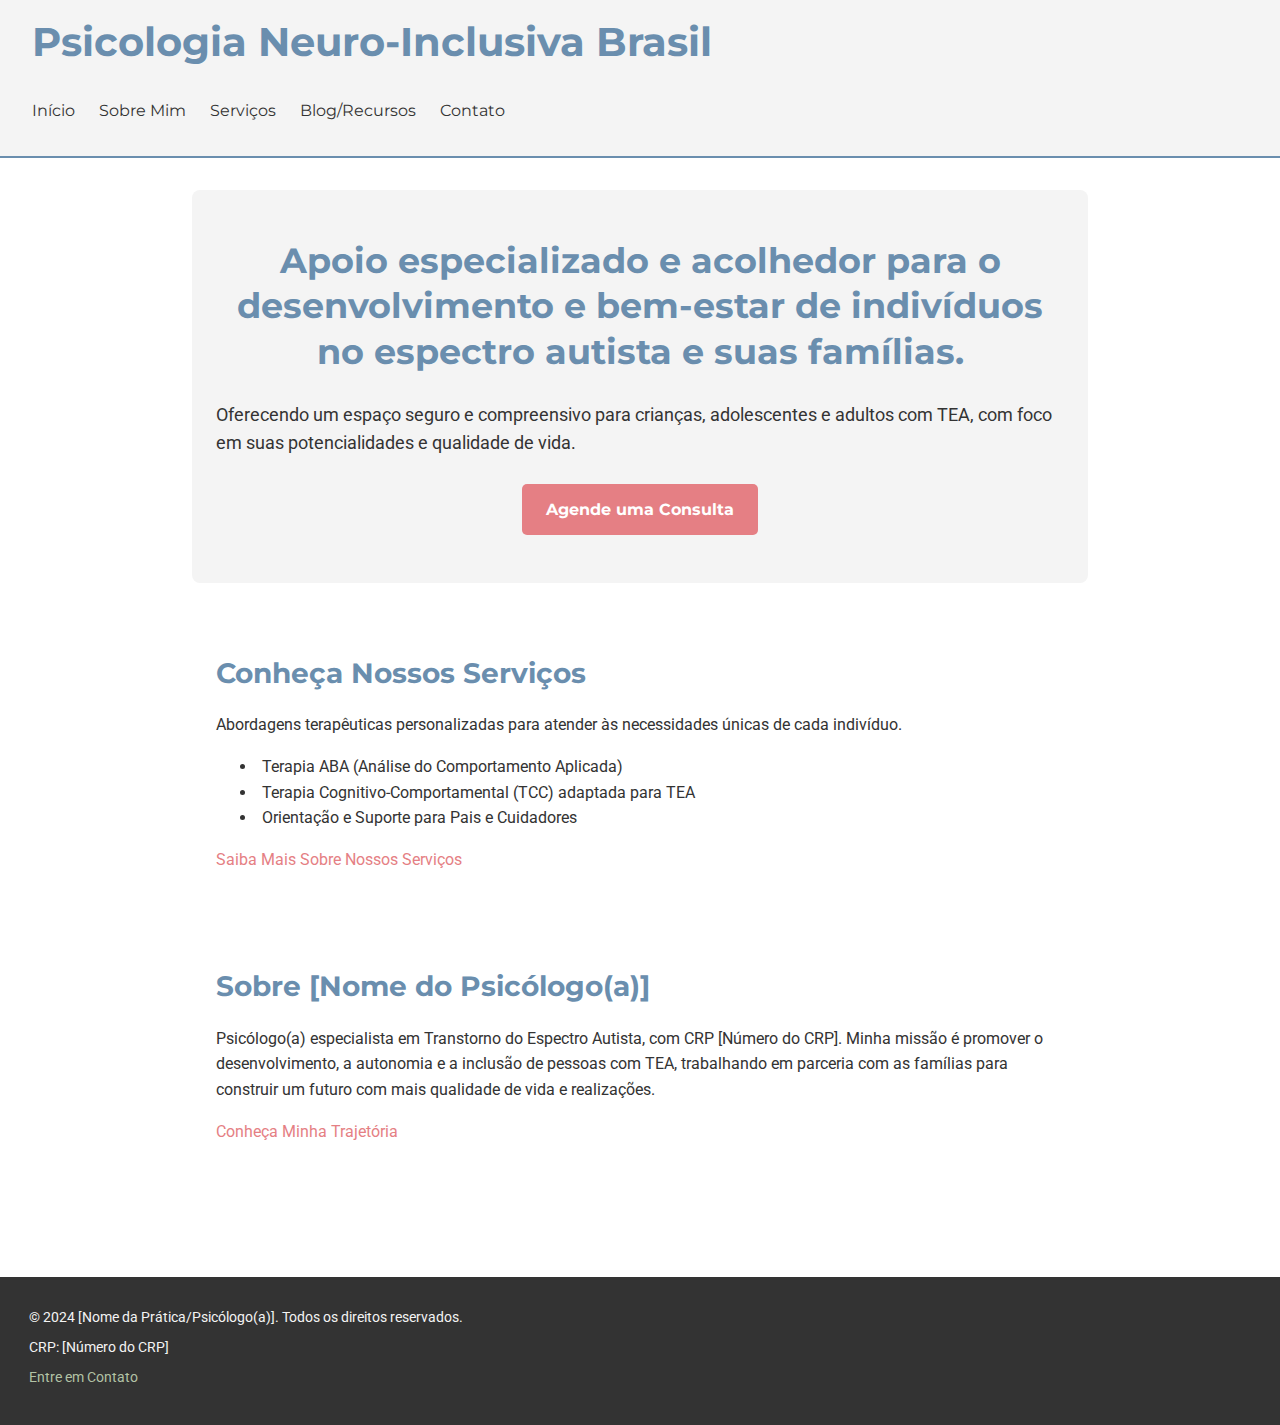
<file: index.html>
<!DOCTYPE html>
<html lang="pt-BR">
<head>
    <meta charset="UTF-8">
    <meta name="viewport" content="width=device-width, initial-scale=1.0">
    <title>Psicologia Neuro-Inclusiva Brasil | Apoio Especializado em TEA</title>
    <meta name="description" content="Apoio especializado e acolhedor para o desenvolvimento de crianças, adolescentes e adultos com Transtorno do Espectro Autista (TEA) no Brasil.">
    <link rel="stylesheet" href="css/style.css">
    <!-- Futuramente, adicionar link para Google Fonts aqui -->
</head>
<body>
    <header>
        <h1><a href="index.html">Psicologia Neuro-Inclusiva Brasil</a></h1>
        <nav>
            <ul>
                <li><a href="index.html">Início</a></li>
                <li><a href="sobre.html">Sobre Mim</a></li>
                <li>
                    <a href="servicos/index.html">Serviços</a>
                    <!-- Exemplo de submenu simples, se necessário no futuro, mas manter simples por ora
                    <ul>
                        <li><a href="servicos/terapia-aba.html">Terapia ABA</a></li>
                        <li><a href="servicos/terapia-cognitivo-comportamental.html">TCC para TEA</a></li>
                        <li><a href="servicos/orientacao-pais.html">Orientação para Pais</a></li>
                    </ul>
                    -->
                </li>
                <li><a href="blog/index.html">Blog/Recursos</a></li>
                <li><a href="contato.html">Contato</a></li>
            </ul>
        </nav>
    </header>

    <main>
        <section id="hero">
            <h2>Apoio especializado e acolhedor para o desenvolvimento e bem-estar de indivíduos no espectro autista e suas famílias.</h2>
            <p>Oferecendo um espaço seguro e compreensivo para crianças, adolescentes e adultos com TEA, com foco em suas potencialidades e qualidade de vida.</p>
            <a href="contato.html" class="cta-button">Agende uma Consulta</a>
        </section>

        <section id="introducao-servicos">
            <h3>Conheça Nossos Serviços</h3>
            <p>Abordagens terapêuticas personalizadas para atender às necessidades únicas de cada indivíduo.</p>
            <ul>
                <li>Terapia ABA (Análise do Comportamento Aplicada)</li>
                <li>Terapia Cognitivo-Comportamental (TCC) adaptada para TEA</li>
                <li>Orientação e Suporte para Pais e Cuidadores</li>
            </ul>
            <a href="servicos/index.html">Saiba Mais Sobre Nossos Serviços</a>
        </section>

        <section id="sobre-mim-breve">
            <h3>Sobre [Nome do Psicólogo(a)]</h3>
            <p>Psicólogo(a) especialista em Transtorno do Espectro Autista, com CRP [Número do CRP]. Minha missão é promover o desenvolvimento, a autonomia e a inclusão de pessoas com TEA, trabalhando em parceria com as famílias para construir um futuro com mais qualidade de vida e realizações.</p>
            <a href="sobre.html">Conheça Minha Trajetória</a>
        </section>
    </main>

    <footer>
        <p>&copy; 2024 [Nome da Prática/Psicólogo(a)]. Todos os direitos reservados.</p>
        <p>CRP: [Número do CRP]</p>
        <p><a href="contato.html">Entre em Contato</a></p>
    </footer>

    <script src="js/script.js"></script>
</body>
</html>
</file>
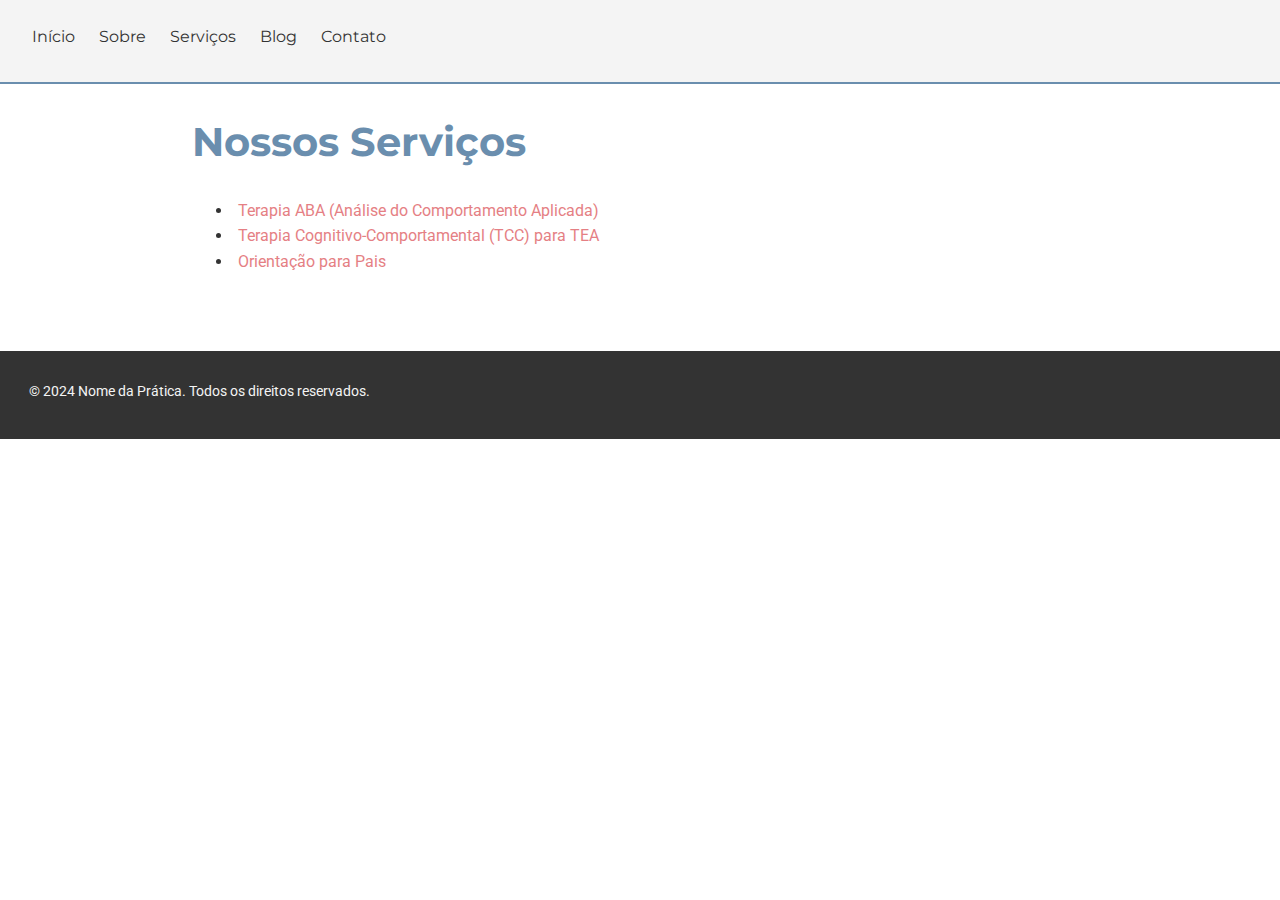
<file: servicos/index.html>
<!DOCTYPE html>
<html lang="pt-BR">
<head>
    <meta charset="UTF-8">
    <meta name="viewport" content="width=device-width, initial-scale=1.0">
    <title>Serviços - Psicologia TEA Brasil</title>
    <link rel="stylesheet" href="../css/style.css">
</head>
<body>
    <header>
        <nav>
            <ul>
                <li><a href="../index.html">Início</a></li>
                <li><a href="../sobre.html">Sobre</a></li>
                <li><a href="index.html">Serviços</a></li>
                <li><a href="../blog/index.html">Blog</a></li>
                <li><a href="../contato.html">Contato</a></li>
            </ul>
        </nav>
    </header>
    <main>
        <h1>Nossos Serviços</h1>
        <ul>
            <li><a href="terapia-aba.html">Terapia ABA (Análise do Comportamento Aplicada)</a></li>
            <li><a href="terapia-cognitivo-comportamental.html">Terapia Cognitivo-Comportamental (TCC) para TEA</a></li>
            <li><a href="orientacao-pais.html">Orientação para Pais</a></li>
        </ul>
        <!-- Conteúdo da página mãe de Serviços -->
    </main>
    <footer>
        <p>&copy; 2024 Nome da Prática. Todos os direitos reservados.</p>
    </footer>
    <script src="../js/script.js"></script>
</body>
</html>
</file>
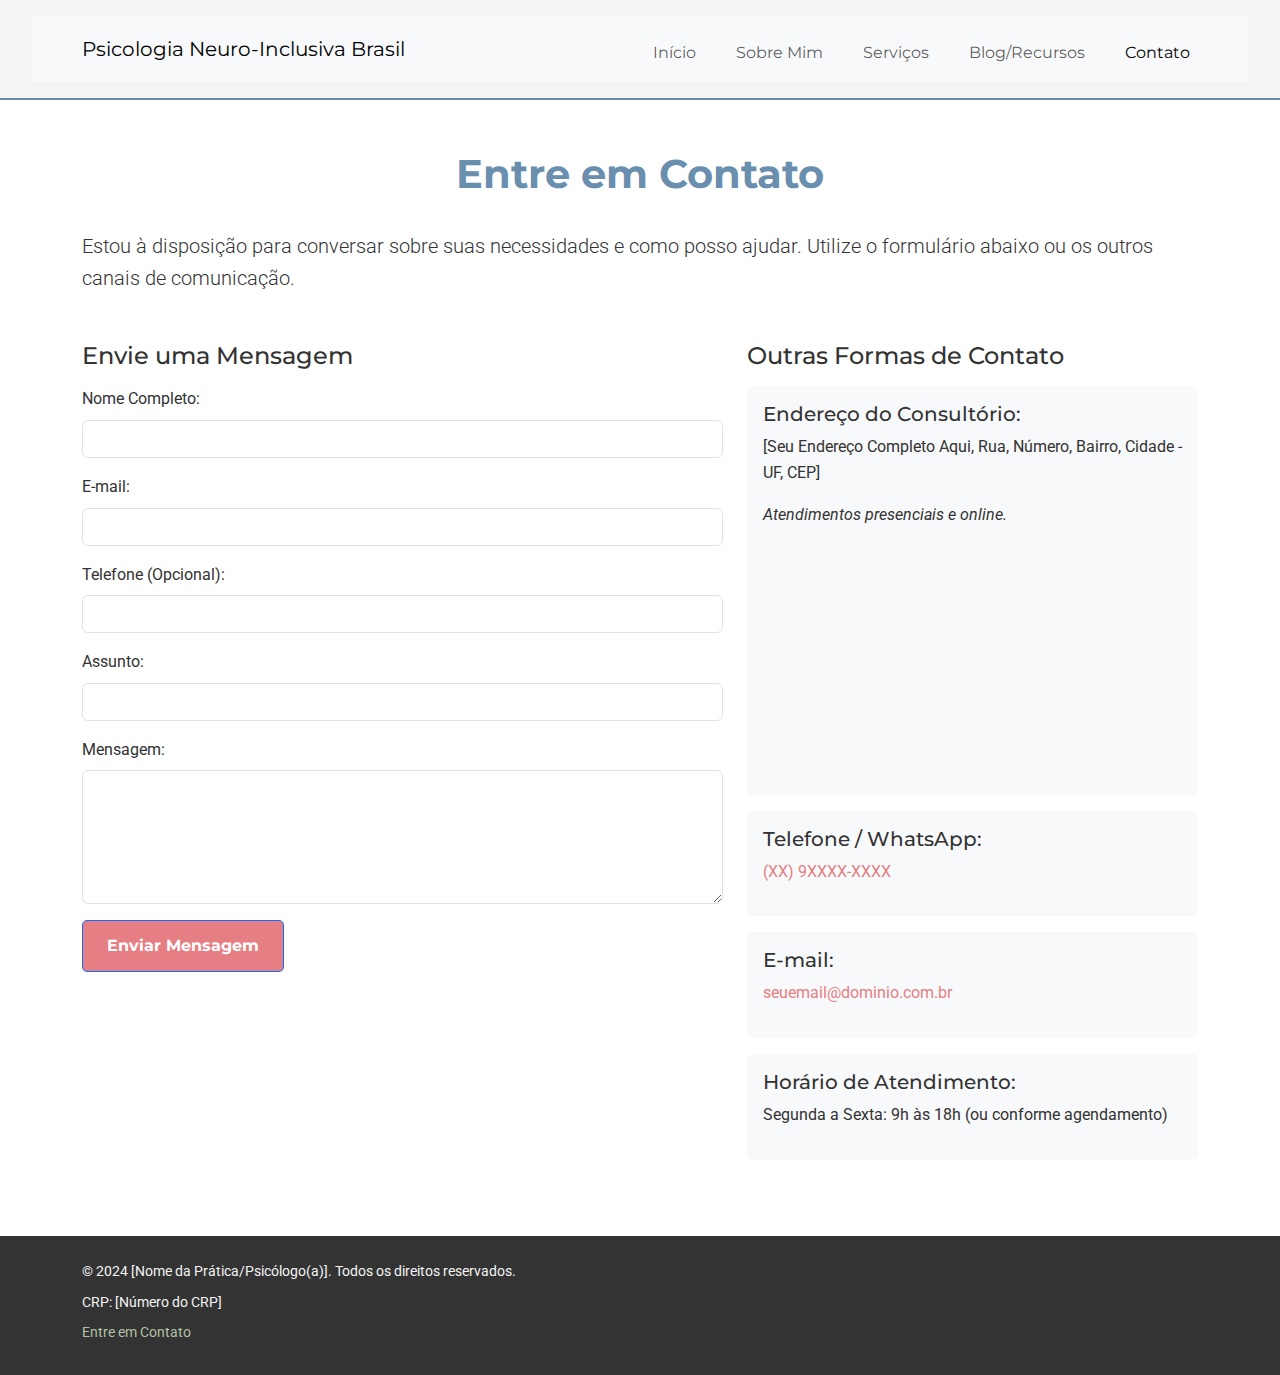
<file: contato.html>
<!DOCTYPE html>
<html lang="pt-BR">
<head>
    <meta charset="UTF-8">
    <meta name="viewport" content="width=device-width, initial-scale=1.0">
    <title>Contato - Psicologia Neuro-Inclusiva Brasil</title>
    <meta name="description" content="Entre em contato para agendar uma consulta ou saber mais sobre os serviços de psicologia especializada em TEA.">
    <link href="https://cdn.jsdelivr.net/npm/bootstrap@5.3.3/dist/css/bootstrap.min.css" rel="stylesheet" integrity="sha384-QWTKZyjpPEjISv5WaRU9OFeRpok6YctnYmDr5pNlyT2bRjXh0JMhjY6hW+ALEwIH" crossorigin="anonymous">
    <link rel="stylesheet" href="css/style.css">
</head>
<body>
    <header>
        <nav class="navbar navbar-expand-lg navbar-light bg-light">
            <div class="container">
                <a class="navbar-brand" href="index.html">Psicologia Neuro-Inclusiva Brasil</a>
                <button class="navbar-toggler" type="button" data-bs-toggle="collapse" data-bs-target="#navbarNav" aria-controls="navbarNav" aria-expanded="false" aria-label="Toggle navigation">
                    <span class="navbar-toggler-icon"></span>
                </button>
                <div class="collapse navbar-collapse" id="navbarNav">
                    <ul class="navbar-nav ms-auto">
                        <li class="nav-item">
                            <a class="nav-link" href="index.html">Início</a>
                        </li>
                        <li class="nav-item">
                            <a class="nav-link" href="sobre.html">Sobre Mim</a>
                        </li>
                        <li class="nav-item">
                            <a class="nav-link" href="servicos/index.html">Serviços</a>
                        </li>
                        <li class="nav-item">
                            <a class="nav-link" href="blog/index.html">Blog/Recursos</a>
                        </li>
                        <li class="nav-item">
                            <a class="nav-link active" aria-current="page" href="contato.html">Contato</a>
                        </li>
                    </ul>
                </div>
            </div>
        </nav>
    </header>

    <main class="container py-5">
        <div class="text-center mb-5">
            <h1>Entre em Contato</h1>
            <p class="lead">Estou à disposição para conversar sobre suas necessidades e como posso ajudar. Utilize o formulário abaixo ou os outros canais de comunicação.</p>
        </div>

        <div class="row">
            <div class="col-lg-7 mb-4 mb-lg-0">
                <h2 class="h4 mb-3">Envie uma Mensagem</h2>
                <form id="contactForm">
                    <div class="mb-3">
                        <label for="nome" class="form-label">Nome Completo:</label>
                        <input type="text" class="form-control" id="nome" name="nome" required>
                    </div>
                    <div class="mb-3">
                        <label for="email" class="form-label">E-mail:</label>
                        <input type="email" class="form-control" id="email" name="email" required>
                    </div>
                    <div class="mb-3">
                        <label for="telefone" class="form-label">Telefone (Opcional):</label>
                        <input type="tel" class="form-control" id="telefone" name="telefone">
                    </div>
                    <div class="mb-3">
                        <label for="assunto" class="form-label">Assunto:</label>
                        <input type="text" class="form-control" id="assunto" name="assunto" required>
                    </div>
                    <div class="mb-3">
                        <label for="mensagem" class="form-label">Mensagem:</label>
                        <textarea class="form-control" id="mensagem" name="mensagem" rows="5" required></textarea>
                    </div>
                    <button type="submit" class="btn btn-primary cta-button">Enviar Mensagem</button>
                </form>
                <div id="formFeedback" class="mt-3"></div>
            </div>

            <div class="col-lg-5">
                <h2 class="h4 mb-3">Outras Formas de Contato</h2>
                <div class="mb-3 p-3 bg-light rounded">
                    <h3 class="h5">Endereço do Consultório:</h3>
                    <p>[Seu Endereço Completo Aqui, Rua, Número, Bairro, Cidade - UF, CEP]</p>
                    <p><em>Atendimentos presenciais e online.</em></p>
                    <!-- Mapa do Google Incorporado (Exemplo) -->
                    <div class="ratio ratio-16x9">
                        <iframe src="https://www.google.com/maps/embed?pb=!1m18!1m12!1m3!1d0!2d0!3d0!2m3!1f0!2f0!3f0!3m2!1i1024!2i768!4f13.1!3m3!1m2!1s0x0%3A0x0!2zMTPCsDI4JzU5LjAiUyA0MMKwMTInNTMuMSJX!5e0!3m2!1spt-BR!2sbr!4v1670000000000!5m2!1spt-BR!2sbr" width="100%" height="250" style="border:0;" allowfullscreen="" loading="lazy" referrerpolicy="no-referrer-when-downgrade"></iframe>
                    </div>
                </div>

                <div class="mb-3 p-3 bg-light rounded">
                    <h3 class="h5">Telefone / WhatsApp:</h3>
                    <p><a href="tel:+5500900000000">(XX) 9XXXX-XXXX</a></p>
                </div>

                <div class="mb-3 p-3 bg-light rounded">
                    <h3 class="h5">E-mail:</h3>
                    <p><a href="mailto:seuemail@dominio.com.br">seuemail@dominio.com.br</a></p>
                </div>

                <div class="p-3 bg-light rounded">
                    <h3 class="h5">Horário de Atendimento:</h3>
                    <p>Segunda a Sexta: 9h às 18h (ou conforme agendamento)</p>
                </div>
            </div>
        </div>
    </main>

    <footer class="py-4 text-center">
        <div class="container">
            <p>&copy; 2024 [Nome da Prática/Psicólogo(a)]. Todos os direitos reservados.</p>
            <p>CRP: [Número do CRP]</p>
            <p><a href="contato.html">Entre em Contato</a></p>
        </div>
    </footer>

    <script src="https://cdn.jsdelivr.net/npm/bootstrap@5.3.3/dist/js/bootstrap.bundle.min.js" integrity="sha384-YvpcrYf0tY3lHB60NNkmXc5s9fDVZLESaAA55NDzOxhy9GkcIdslK1eN7N6jIeHz" crossorigin="anonymous"></script>
    <script src="js/script.js"></script>
    <script>
        // Simples feedback para o formulário de contato
        const contactForm = document.getElementById('contactForm');
        const formFeedback = document.getElementById('formFeedback');
        if (contactForm) {
            contactForm.addEventListener('submit', function(event) {
                event.preventDefault();
                formFeedback.innerHTML = '<div class="alert alert-success">Obrigado por sua mensagem! Entraremos em contato em breve.</div>';
                contactForm.reset();
            });
        }
    </script>
</body>
</html>
</file>
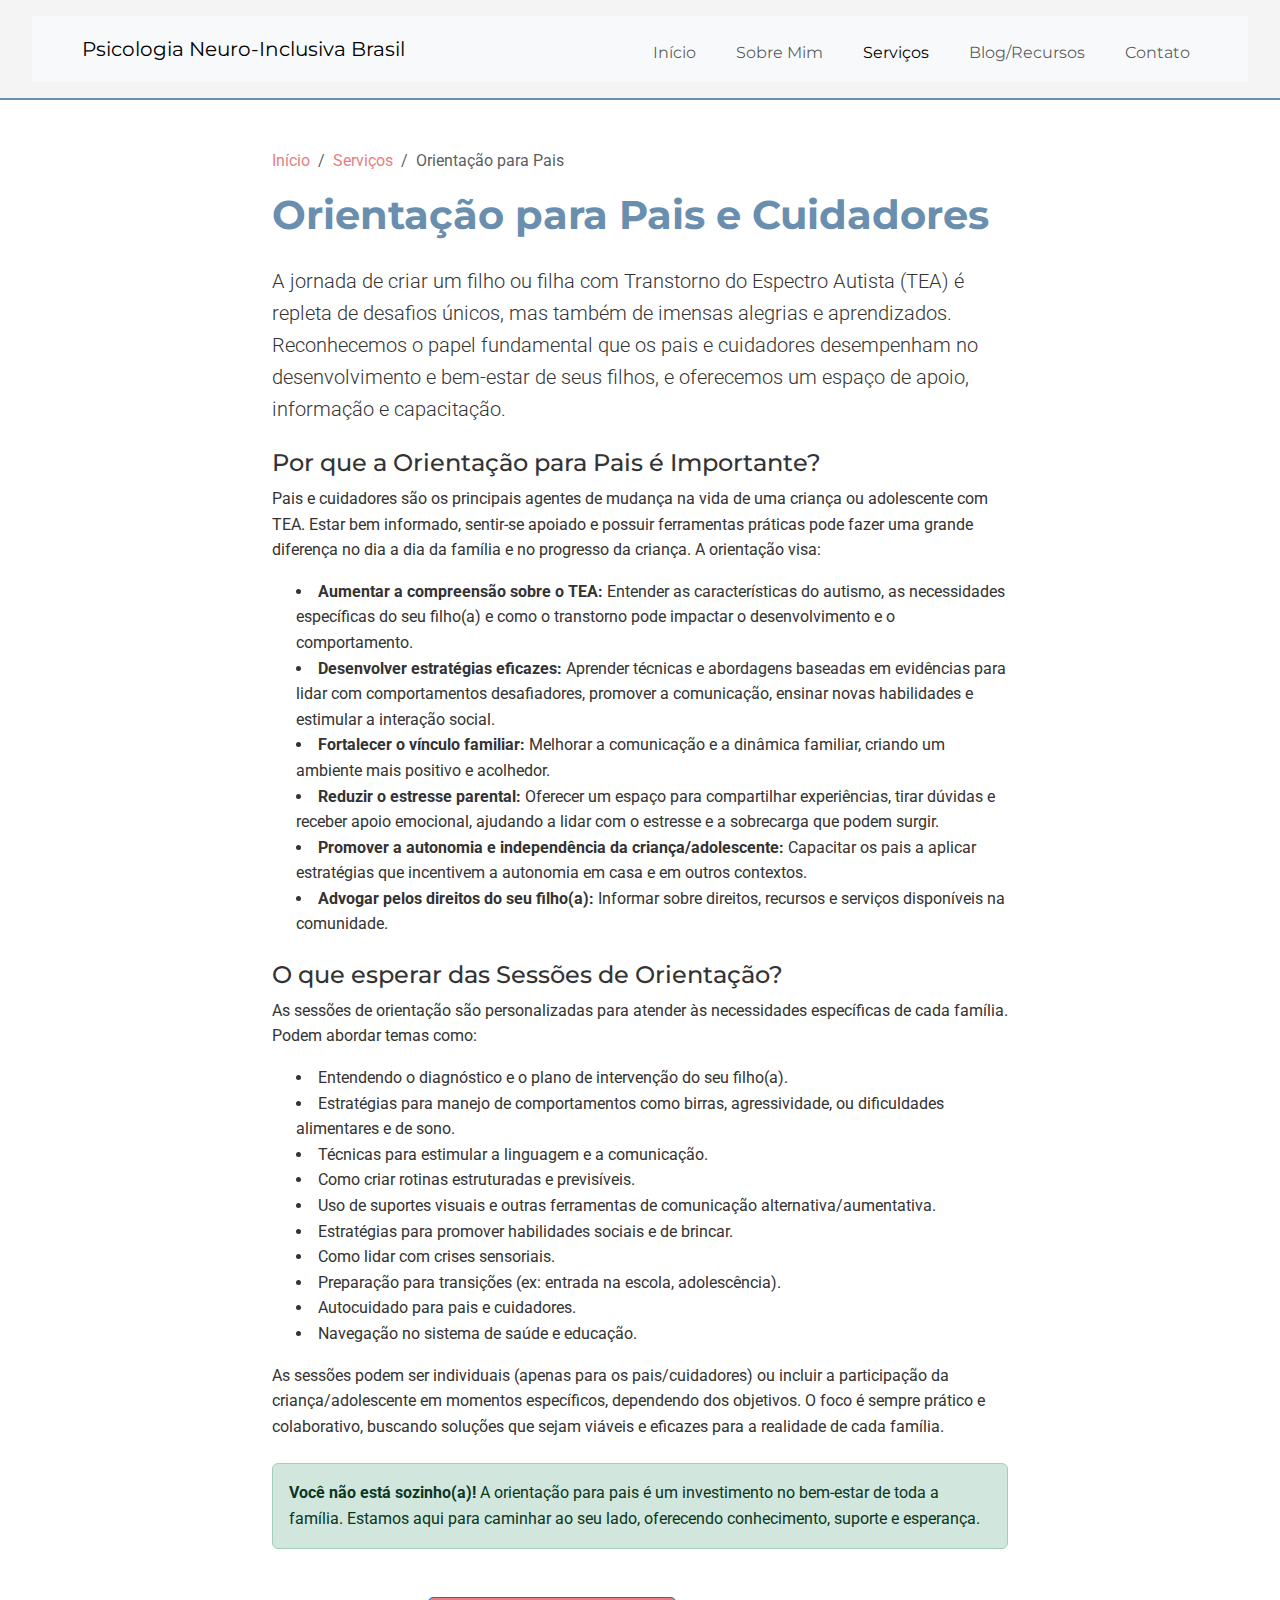
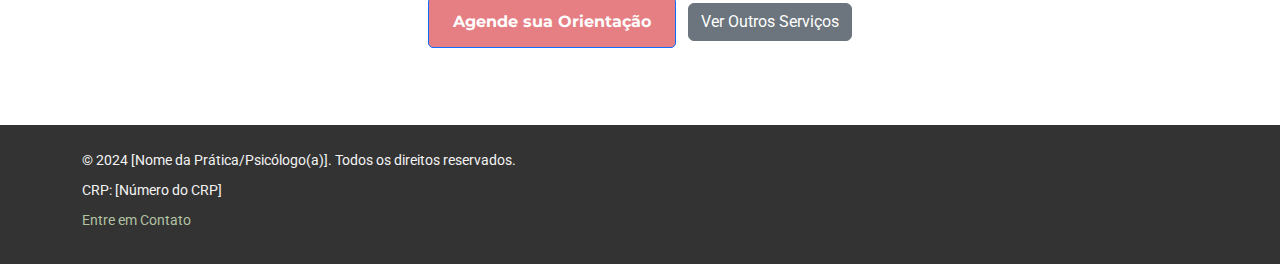
<file: servicos/orientacao-pais.html>
<!DOCTYPE html>
<html lang="pt-BR">
<head>
    <meta charset="UTF-8">
    <meta name="viewport" content="width=device-width, initial-scale=1.0">
    <title>Orientação para Pais e Cuidadores - Psicologia Neuro-Inclusiva Brasil</title>
    <meta name="description" content="Apoio, estratégias e capacitação para pais e cuidadores de crianças e adolescentes com Transtorno do Espectro Autista (TEA).">
    <link href="https://cdn.jsdelivr.net/npm/bootstrap@5.3.3/dist/css/bootstrap.min.css" rel="stylesheet" integrity="sha384-QWTKZyjpPEjISv5WaRU9OFeRpok6YctnYmDr5pNlyT2bRjXh0JMhjY6hW+ALEwIH" crossorigin="anonymous">
    <link rel="stylesheet" href="../css/style.css">
</head>
<body>
    <header>
        <nav class="navbar navbar-expand-lg navbar-light bg-light">
            <div class="container">
                <a class="navbar-brand" href="../index.html">Psicologia Neuro-Inclusiva Brasil</a>
                <button class="navbar-toggler" type="button" data-bs-toggle="collapse" data-bs-target="#navbarNav" aria-controls="navbarNav" aria-expanded="false" aria-label="Toggle navigation">
                    <span class="navbar-toggler-icon"></span>
                </button>
                <div class="collapse navbar-collapse" id="navbarNav">
                    <ul class="navbar-nav ms-auto">
                        <li class="nav-item">
                            <a class="nav-link" href="../index.html">Início</a>
                        </li>
                        <li class="nav-item">
                            <a class="nav-link" href="../sobre.html">Sobre Mim</a>
                        </li>
                        <li class="nav-item">
                            <a class="nav-link active" aria-current="page" href="index.html">Serviços</a>
                        </li>
                        <li class="nav-item">
                            <a class="nav-link" href="../blog/index.html">Blog/Recursos</a>
                        </li>
                        <li class="nav-item">
                            <a class="nav-link" href="../contato.html">Contato</a>
                        </li>
                    </ul>
                </div>
            </div>
        </nav>
    </header>

    <main class="container py-5">
        <div class="row">
            <div class="col-lg-8 offset-lg-2">
                <nav aria-label="breadcrumb">
                    <ol class="breadcrumb">
                        <li class="breadcrumb-item"><a href="../index.html">Início</a></li>
                        <li class="breadcrumb-item"><a href="index.html">Serviços</a></li>
                        <li class="breadcrumb-item active" aria-current="page">Orientação para Pais</li>
                    </ol>
                </nav>

                <h1 class="mb-4">Orientação para Pais e Cuidadores</h1>

                <p class="lead">A jornada de criar um filho ou filha com Transtorno do Espectro Autista (TEA) é repleta de desafios únicos, mas também de imensas alegrias e aprendizados. Reconhecemos o papel fundamental que os pais e cuidadores desempenham no desenvolvimento e bem-estar de seus filhos, e oferecemos um espaço de apoio, informação e capacitação.</p>

                <h2 class="h4 mt-4">Por que a Orientação para Pais é Importante?</h2>
                <p>Pais e cuidadores são os principais agentes de mudança na vida de uma criança ou adolescente com TEA. Estar bem informado, sentir-se apoiado e possuir ferramentas práticas pode fazer uma grande diferença no dia a dia da família e no progresso da criança. A orientação visa:</p>
                <ul>
                    <li><strong>Aumentar a compreensão sobre o TEA:</strong> Entender as características do autismo, as necessidades específicas do seu filho(a) e como o transtorno pode impactar o desenvolvimento e o comportamento.</li>
                    <li><strong>Desenvolver estratégias eficazes:</strong> Aprender técnicas e abordagens baseadas em evidências para lidar com comportamentos desafiadores, promover a comunicação, ensinar novas habilidades e estimular a interação social.</li>
                    <li><strong>Fortalecer o vínculo familiar:</strong> Melhorar a comunicação e a dinâmica familiar, criando um ambiente mais positivo e acolhedor.</li>
                    <li><strong>Reduzir o estresse parental:</strong> Oferecer um espaço para compartilhar experiências, tirar dúvidas e receber apoio emocional, ajudando a lidar com o estresse e a sobrecarga que podem surgir.</li>
                    <li><strong>Promover a autonomia e independência da criança/adolescente:</strong> Capacitar os pais a aplicar estratégias que incentivem a autonomia em casa e em outros contextos.</li>
                    <li><strong>Advogar pelos direitos do seu filho(a):</strong> Informar sobre direitos, recursos e serviços disponíveis na comunidade.</li>
                </ul>

                <h2 class="h4 mt-4">O que esperar das Sessões de Orientação?</h2>
                <p>As sessões de orientação são personalizadas para atender às necessidades específicas de cada família. Podem abordar temas como:</p>
                <ul>
                    <li>Entendendo o diagnóstico e o plano de intervenção do seu filho(a).</li>
                    <li>Estratégias para manejo de comportamentos como birras, agressividade, ou dificuldades alimentares e de sono.</li>
                    <li>Técnicas para estimular a linguagem e a comunicação.</li>
                    <li>Como criar rotinas estruturadas e previsíveis.</li>
                    <li>Uso de suportes visuais e outras ferramentas de comunicação alternativa/aumentativa.</li>
                    <li>Estratégias para promover habilidades sociais e de brincar.</li>
                    <li>Como lidar com crises sensoriais.</li>
                    <li>Preparação para transições (ex: entrada na escola, adolescência).</li>
                    <li>Autocuidado para pais e cuidadores.</li>
                    <li>Navegação no sistema de saúde e educação.</li>
                </ul>
                <p>As sessões podem ser individuais (apenas para os pais/cuidadores) ou incluir a participação da criança/adolescente em momentos específicos, dependendo dos objetivos. O foco é sempre prático e colaborativo, buscando soluções que sejam viáveis e eficazes para a realidade de cada família.</p>

                <div class="alert alert-success mt-4" role="alert">
                    <strong>Você não está sozinho(a)!</strong> A orientação para pais é um investimento no bem-estar de toda a família. Estamos aqui para caminhar ao seu lado, oferecendo conhecimento, suporte e esperança.
                </div>

                <div class="text-center mt-5">
                    <a href="../contato.html" class="btn btn-primary cta-button">Agende sua Orientação</a>
                    <a href="index.html" class="btn btn-secondary ms-2">Ver Outros Serviços</a>
                </div>
            </div>
        </div>
    </main>

    <footer class="py-4 text-center">
        <div class="container">
            <p>&copy; 2024 [Nome da Prática/Psicólogo(a)]. Todos os direitos reservados.</p>
            <p>CRP: [Número do CRP]</p>
            <p><a href="../contato.html">Entre em Contato</a></p>
        </div>
    </footer>

    <script src="https://cdn.jsdelivr.net/npm/bootstrap@5.3.3/dist/js/bootstrap.bundle.min.js" integrity="sha384-YvpcrYf0tY3lHB60NNkmXc5s9fDVZLESaAA55NDzOxhy9GkcIdslK1eN7N6jIeHz" crossorigin="anonymous"></script>
    <script src="../js/script.js"></script>
</body>
</html>
</file>
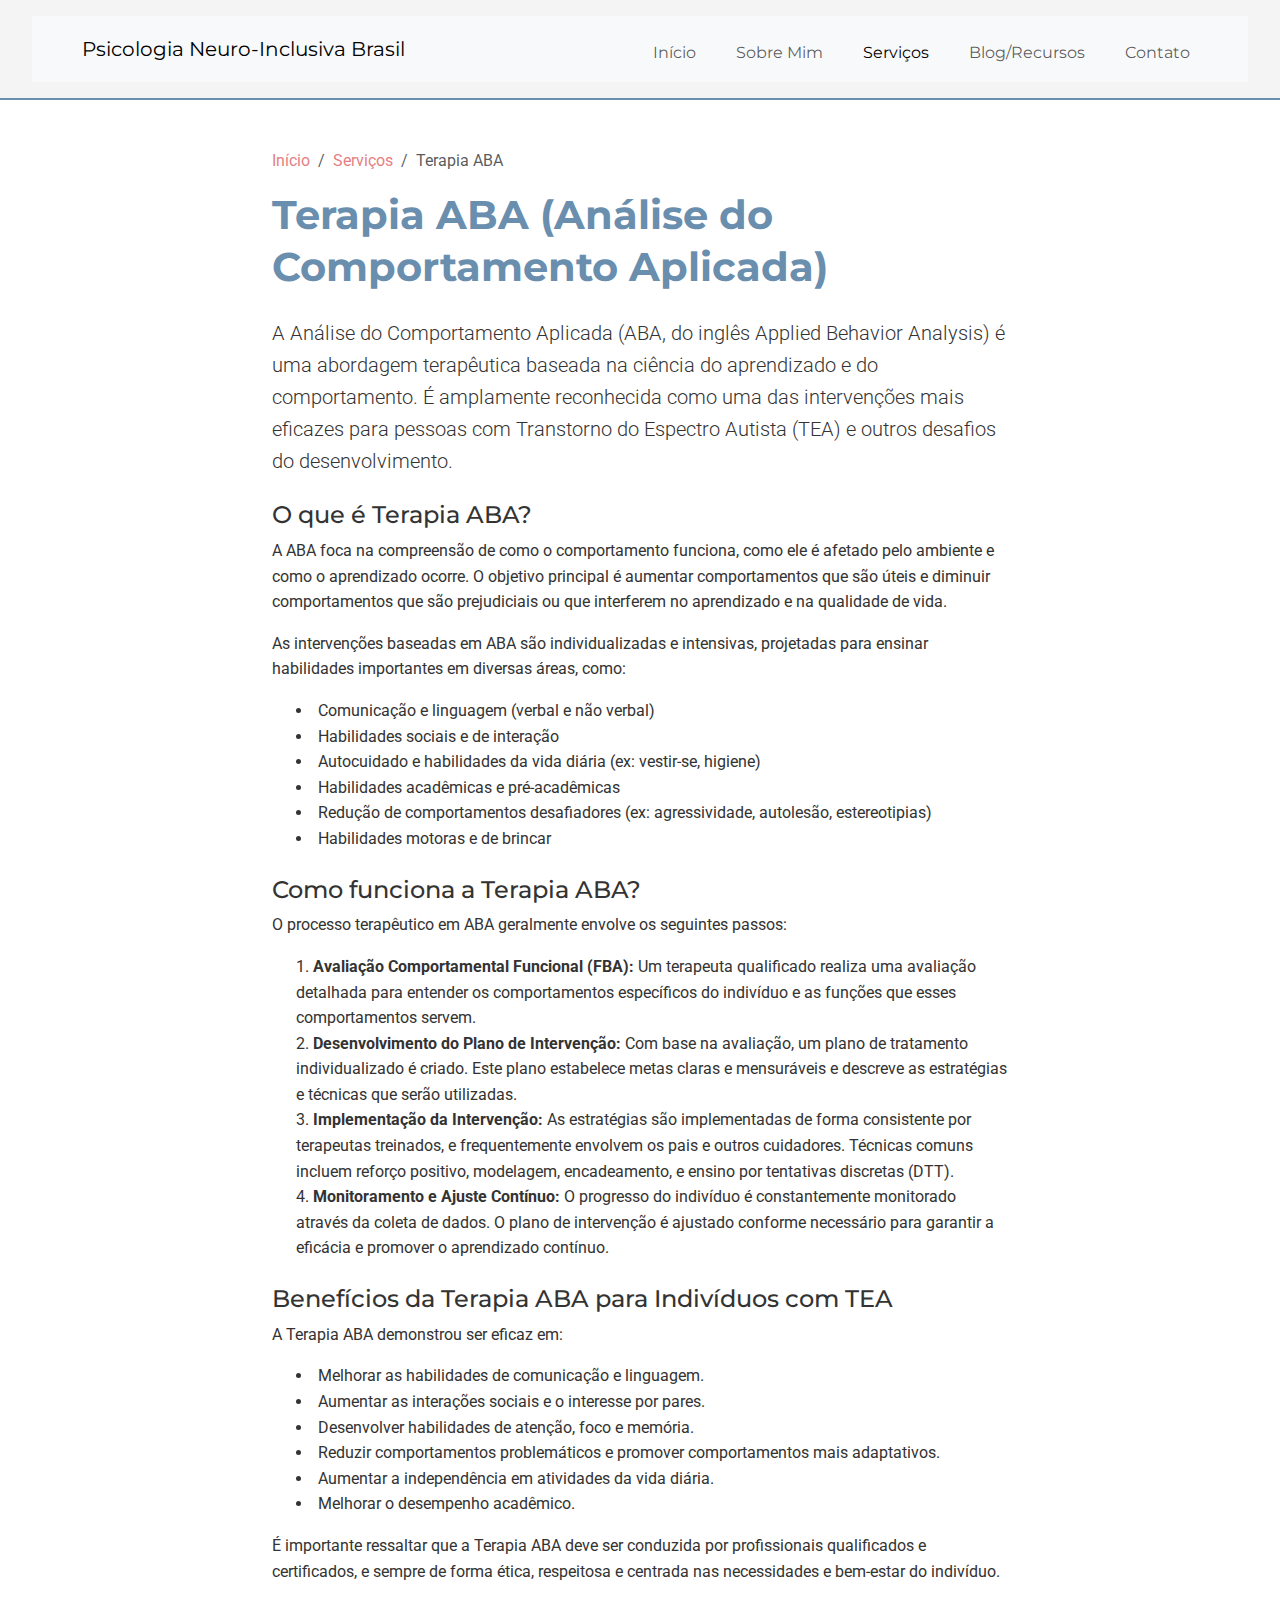
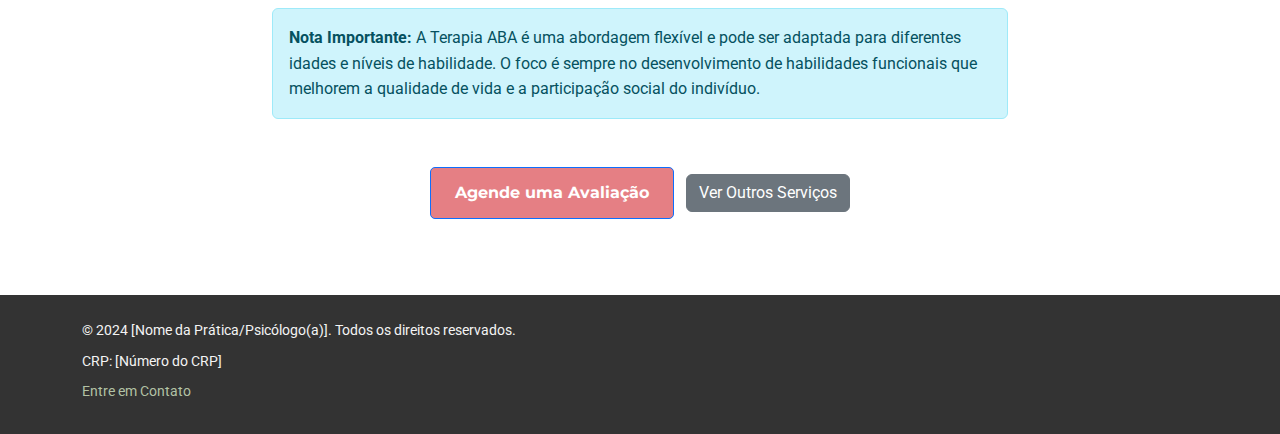
<file: servicos/terapia-aba.html>
<!DOCTYPE html>
<html lang="pt-BR">
<head>
    <meta charset="UTF-8">
    <meta name="viewport" content="width=device-width, initial-scale=1.0">
    <title>Terapia ABA (Análise do Comportamento Aplicada) - Psicologia Neuro-Inclusiva Brasil</title>
    <meta name="description" content="Entenda como a Terapia ABA (Análise do Comportamento Aplicada) pode auxiliar no desenvolvimento de habilidades em indivíduos com TEA.">
    <link href="https://cdn.jsdelivr.net/npm/bootstrap@5.3.3/dist/css/bootstrap.min.css" rel="stylesheet" integrity="sha384-QWTKZyjpPEjISv5WaRU9OFeRpok6YctnYmDr5pNlyT2bRjXh0JMhjY6hW+ALEwIH" crossorigin="anonymous">
    <link rel="stylesheet" href="../css/style.css">
</head>
<body>
    <header>
        <nav class="navbar navbar-expand-lg navbar-light bg-light">
            <div class="container">
                <a class="navbar-brand" href="../index.html">Psicologia Neuro-Inclusiva Brasil</a>
                <button class="navbar-toggler" type="button" data-bs-toggle="collapse" data-bs-target="#navbarNav" aria-controls="navbarNav" aria-expanded="false" aria-label="Toggle navigation">
                    <span class="navbar-toggler-icon"></span>
                </button>
                <div class="collapse navbar-collapse" id="navbarNav">
                    <ul class="navbar-nav ms-auto">
                        <li class="nav-item">
                            <a class="nav-link" href="../index.html">Início</a>
                        </li>
                        <li class="nav-item">
                            <a class="nav-link" href="../sobre.html">Sobre Mim</a>
                        </li>
                        <li class="nav-item">
                            <a class="nav-link active" aria-current="page" href="index.html">Serviços</a>
                        </li>
                        <li class="nav-item">
                            <a class="nav-link" href="../blog/index.html">Blog/Recursos</a>
                        </li>
                        <li class="nav-item">
                            <a class="nav-link" href="../contato.html">Contato</a>
                        </li>
                    </ul>
                </div>
            </div>
        </nav>
    </header>

    <main class="container py-5">
        <div class="row">
            <div class="col-lg-8 offset-lg-2">
                <nav aria-label="breadcrumb">
                    <ol class="breadcrumb">
                        <li class="breadcrumb-item"><a href="../index.html">Início</a></li>
                        <li class="breadcrumb-item"><a href="index.html">Serviços</a></li>
                        <li class="breadcrumb-item active" aria-current="page">Terapia ABA</li>
                    </ol>
                </nav>

                <h1 class="mb-4">Terapia ABA (Análise do Comportamento Aplicada)</h1>

                <p class="lead">A Análise do Comportamento Aplicada (ABA, do inglês Applied Behavior Analysis) é uma abordagem terapêutica baseada na ciência do aprendizado e do comportamento. É amplamente reconhecida como uma das intervenções mais eficazes para pessoas com Transtorno do Espectro Autista (TEA) e outros desafios do desenvolvimento.</p>

                <h2 class="h4 mt-4">O que é Terapia ABA?</h2>
                <p>A ABA foca na compreensão de como o comportamento funciona, como ele é afetado pelo ambiente e como o aprendizado ocorre. O objetivo principal é aumentar comportamentos que são úteis e diminuir comportamentos que são prejudiciais ou que interferem no aprendizado e na qualidade de vida.</p>
                <p>As intervenções baseadas em ABA são individualizadas e intensivas, projetadas para ensinar habilidades importantes em diversas áreas, como:</p>
                <ul>
                    <li>Comunicação e linguagem (verbal e não verbal)</li>
                    <li>Habilidades sociais e de interação</li>
                    <li>Autocuidado e habilidades da vida diária (ex: vestir-se, higiene)</li>
                    <li>Habilidades acadêmicas e pré-acadêmicas</li>
                    <li>Redução de comportamentos desafiadores (ex: agressividade, autolesão, estereotipias)</li>
                    <li>Habilidades motoras e de brincar</li>
                </ul>

                <h2 class="h4 mt-4">Como funciona a Terapia ABA?</h2>
                <p>O processo terapêutico em ABA geralmente envolve os seguintes passos:</p>
                <ol>
                    <li><strong>Avaliação Comportamental Funcional (FBA):</strong> Um terapeuta qualificado realiza uma avaliação detalhada para entender os comportamentos específicos do indivíduo e as funções que esses comportamentos servem.</li>
                    <li><strong>Desenvolvimento do Plano de Intervenção:</strong> Com base na avaliação, um plano de tratamento individualizado é criado. Este plano estabelece metas claras e mensuráveis e descreve as estratégias e técnicas que serão utilizadas.</li>
                    <li><strong>Implementação da Intervenção:</strong> As estratégias são implementadas de forma consistente por terapeutas treinados, e frequentemente envolvem os pais e outros cuidadores. Técnicas comuns incluem reforço positivo, modelagem, encadeamento, e ensino por tentativas discretas (DTT).</li>
                    <li><strong>Monitoramento e Ajuste Contínuo:</strong> O progresso do indivíduo é constantemente monitorado através da coleta de dados. O plano de intervenção é ajustado conforme necessário para garantir a eficácia e promover o aprendizado contínuo.</li>
                </ol>

                <h2 class="h4 mt-4">Benefícios da Terapia ABA para Indivíduos com TEA</h2>
                <p>A Terapia ABA demonstrou ser eficaz em:</p>
                <ul>
                    <li>Melhorar as habilidades de comunicação e linguagem.</li>
                    <li>Aumentar as interações sociais e o interesse por pares.</li>
                    <li>Desenvolver habilidades de atenção, foco e memória.</li>
                    <li>Reduzir comportamentos problemáticos e promover comportamentos mais adaptativos.</li>
                    <li>Aumentar a independência em atividades da vida diária.</li>
                    <li>Melhorar o desempenho acadêmico.</li>
                </ul>
                <p>É importante ressaltar que a Terapia ABA deve ser conduzida por profissionais qualificados e certificados, e sempre de forma ética, respeitosa e centrada nas necessidades e bem-estar do indivíduo.</p>

                <div class="alert alert-info mt-4" role="alert">
                    <strong>Nota Importante:</strong> A Terapia ABA é uma abordagem flexível e pode ser adaptada para diferentes idades e níveis de habilidade. O foco é sempre no desenvolvimento de habilidades funcionais que melhorem a qualidade de vida e a participação social do indivíduo.
                </div>

                <div class="text-center mt-5">
                    <a href="../contato.html" class="btn btn-primary cta-button">Agende uma Avaliação</a>
                    <a href="index.html" class="btn btn-secondary ms-2">Ver Outros Serviços</a>
                </div>
            </div>
        </div>
    </main>

    <footer class="py-4 text-center">
        <div class="container">
            <p>&copy; 2024 [Nome da Prática/Psicólogo(a)]. Todos os direitos reservados.</p>
            <p>CRP: [Número do CRP]</p>
            <p><a href="../contato.html">Entre em Contato</a></p>
        </div>
    </footer>

    <script src="https://cdn.jsdelivr.net/npm/bootstrap@5.3.3/dist/js/bootstrap.bundle.min.js" integrity="sha384-YvpcrYf0tY3lHB60NNkmXc5s9fDVZLESaAA55NDzOxhy9GkcIdslK1eN7N6jIeHz" crossorigin="anonymous"></script>
    <script src="../js/script.js"></script>
</body>
</html>
</file>
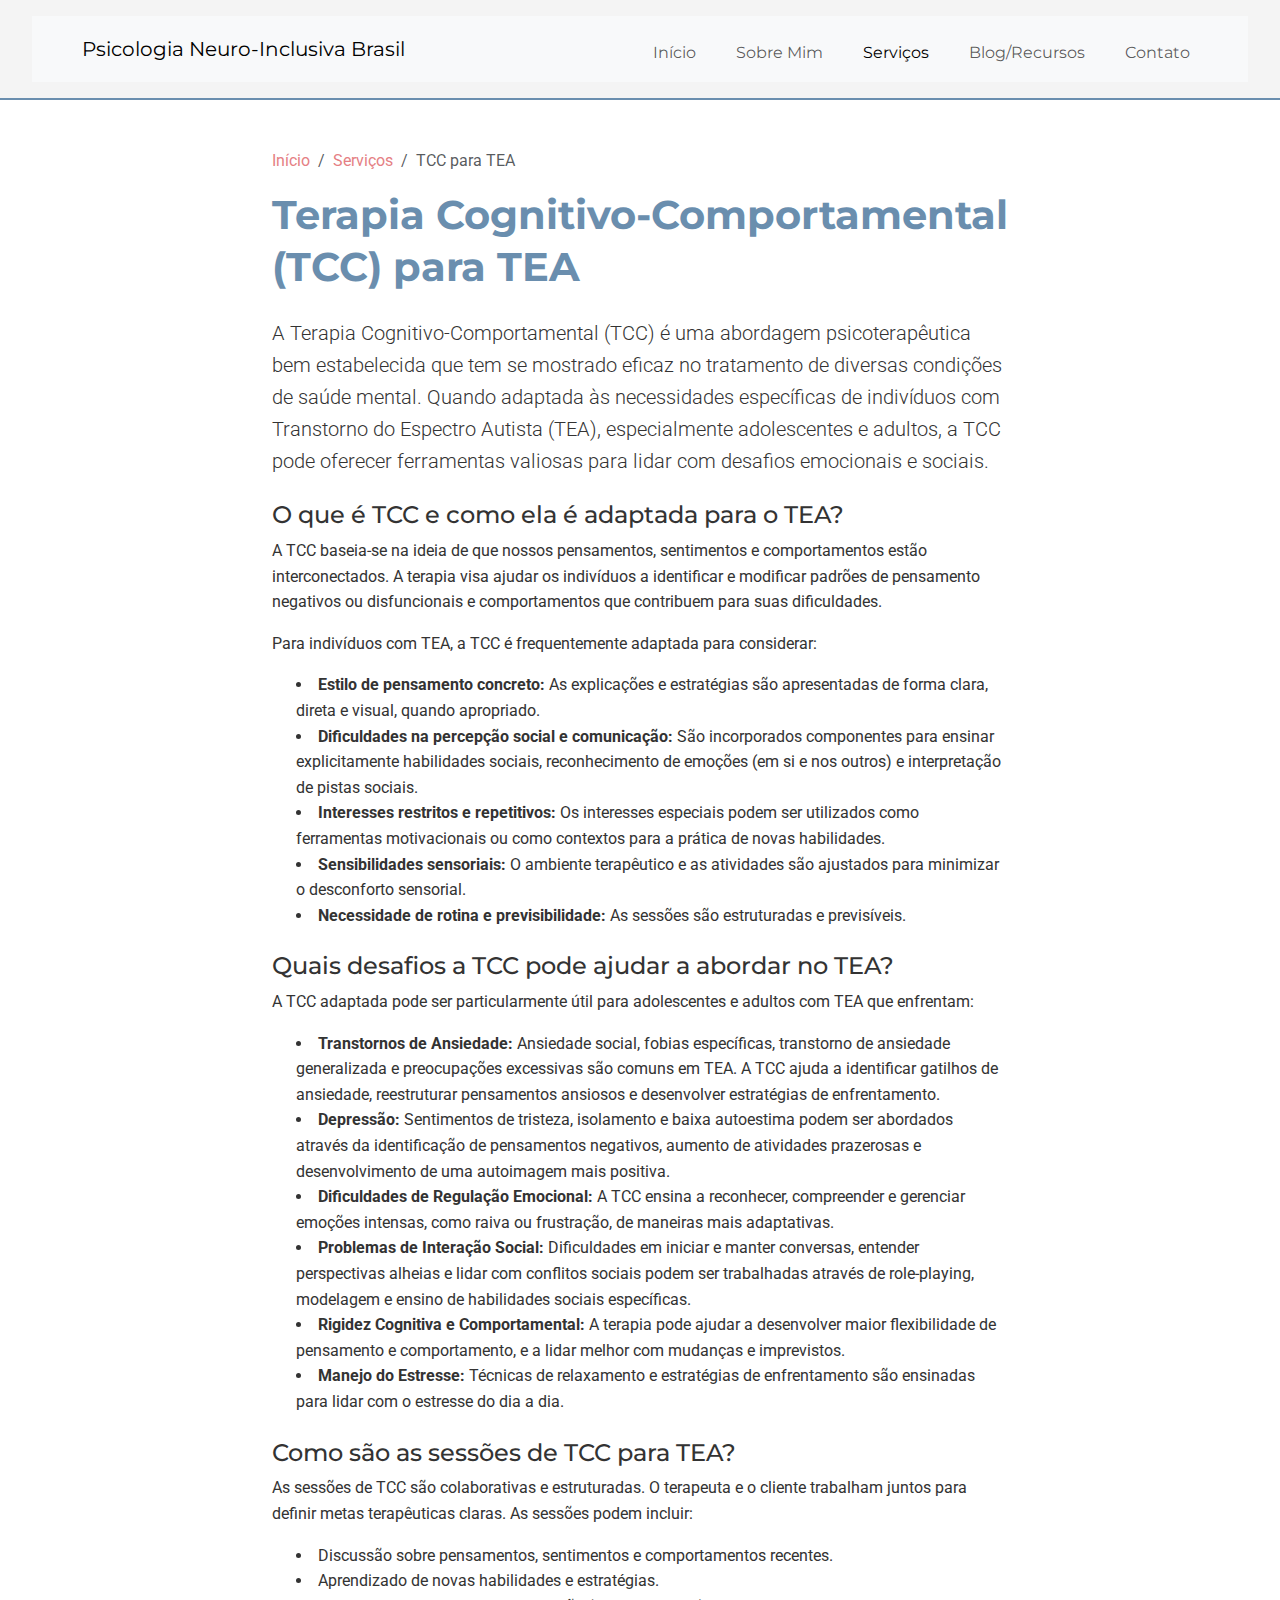
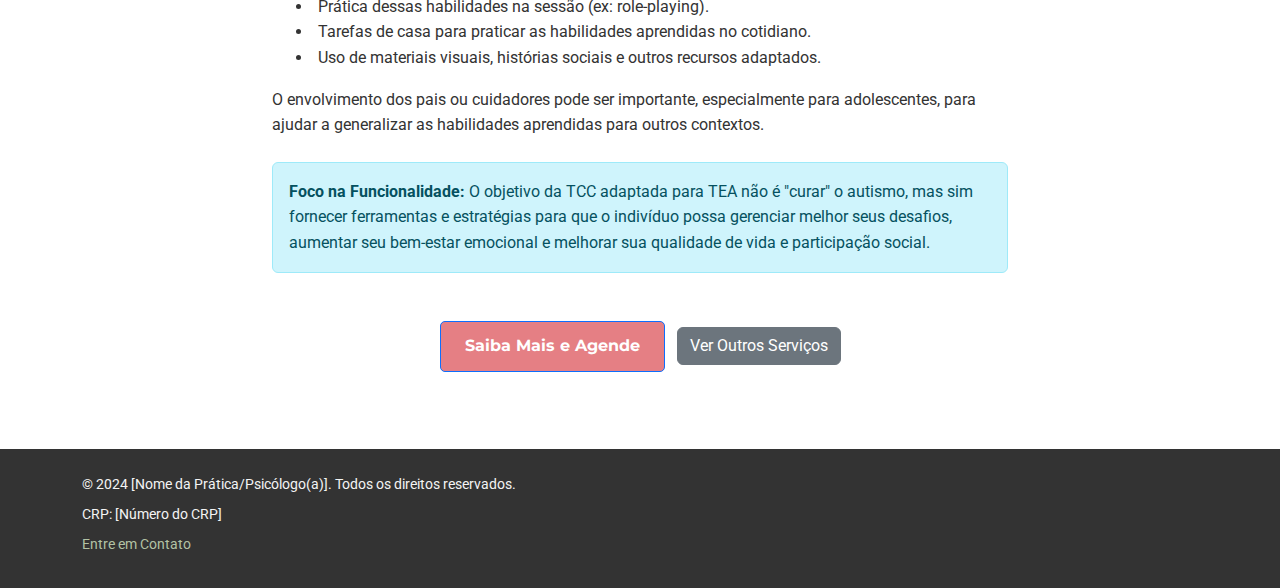
<file: servicos/terapia-cognitivo-comportamental.html>
<!DOCTYPE html>
<html lang="pt-BR">
<head>
    <meta charset="UTF-8">
    <meta name="viewport" content="width=device-width, initial-scale=1.0">
    <title>Terapia Cognitivo-Comportamental (TCC) para TEA - Psicologia Neuro-Inclusiva Brasil</title>
    <meta name="description" content="Descubra como a Terapia Cognitivo-Comportamental (TCC) é adaptada para auxiliar adolescentes e adultos com Transtorno do Espectro Autista (TEA).">
    <link href="https://cdn.jsdelivr.net/npm/bootstrap@5.3.3/dist/css/bootstrap.min.css" rel="stylesheet" integrity="sha384-QWTKZyjpPEjISv5WaRU9OFeRpok6YctnYmDr5pNlyT2bRjXh0JMhjY6hW+ALEwIH" crossorigin="anonymous">
    <link rel="stylesheet" href="../css/style.css">
</head>
<body>
    <header>
        <nav class="navbar navbar-expand-lg navbar-light bg-light">
            <div class="container">
                <a class="navbar-brand" href="../index.html">Psicologia Neuro-Inclusiva Brasil</a>
                <button class="navbar-toggler" type="button" data-bs-toggle="collapse" data-bs-target="#navbarNav" aria-controls="navbarNav" aria-expanded="false" aria-label="Toggle navigation">
                    <span class="navbar-toggler-icon"></span>
                </button>
                <div class="collapse navbar-collapse" id="navbarNav">
                    <ul class="navbar-nav ms-auto">
                        <li class="nav-item">
                            <a class="nav-link" href="../index.html">Início</a>
                        </li>
                        <li class="nav-item">
                            <a class="nav-link" href="../sobre.html">Sobre Mim</a>
                        </li>
                        <li class="nav-item">
                            <a class="nav-link active" aria-current="page" href="index.html">Serviços</a>
                        </li>
                        <li class="nav-item">
                            <a class="nav-link" href="../blog/index.html">Blog/Recursos</a>
                        </li>
                        <li class="nav-item">
                            <a class="nav-link" href="../contato.html">Contato</a>
                        </li>
                    </ul>
                </div>
            </div>
        </nav>
    </header>

    <main class="container py-5">
        <div class="row">
            <div class="col-lg-8 offset-lg-2">
                <nav aria-label="breadcrumb">
                    <ol class="breadcrumb">
                        <li class="breadcrumb-item"><a href="../index.html">Início</a></li>
                        <li class="breadcrumb-item"><a href="index.html">Serviços</a></li>
                        <li class="breadcrumb-item active" aria-current="page">TCC para TEA</li>
                    </ol>
                </nav>

                <h1 class="mb-4">Terapia Cognitivo-Comportamental (TCC) para TEA</h1>

                <p class="lead">A Terapia Cognitivo-Comportamental (TCC) é uma abordagem psicoterapêutica bem estabelecida que tem se mostrado eficaz no tratamento de diversas condições de saúde mental. Quando adaptada às necessidades específicas de indivíduos com Transtorno do Espectro Autista (TEA), especialmente adolescentes e adultos, a TCC pode oferecer ferramentas valiosas para lidar com desafios emocionais e sociais.</p>

                <h2 class="h4 mt-4">O que é TCC e como ela é adaptada para o TEA?</h2>
                <p>A TCC baseia-se na ideia de que nossos pensamentos, sentimentos e comportamentos estão interconectados. A terapia visa ajudar os indivíduos a identificar e modificar padrões de pensamento negativos ou disfuncionais e comportamentos que contribuem para suas dificuldades.</p>
                <p>Para indivíduos com TEA, a TCC é frequentemente adaptada para considerar:</p>
                <ul>
                    <li><strong>Estilo de pensamento concreto:</strong> As explicações e estratégias são apresentadas de forma clara, direta e visual, quando apropriado.</li>
                    <li><strong>Dificuldades na percepção social e comunicação:</strong> São incorporados componentes para ensinar explicitamente habilidades sociais, reconhecimento de emoções (em si e nos outros) e interpretação de pistas sociais.</li>
                    <li><strong>Interesses restritos e repetitivos:</strong> Os interesses especiais podem ser utilizados como ferramentas motivacionais ou como contextos para a prática de novas habilidades.</li>
                    <li><strong>Sensibilidades sensoriais:</strong> O ambiente terapêutico e as atividades são ajustados para minimizar o desconforto sensorial.</li>
                    <li><strong>Necessidade de rotina e previsibilidade:</strong> As sessões são estruturadas e previsíveis.</li>
                </ul>

                <h2 class="h4 mt-4">Quais desafios a TCC pode ajudar a abordar no TEA?</h2>
                <p>A TCC adaptada pode ser particularmente útil para adolescentes e adultos com TEA que enfrentam:</p>
                <ul>
                    <li><strong>Transtornos de Ansiedade:</strong> Ansiedade social, fobias específicas, transtorno de ansiedade generalizada e preocupações excessivas são comuns em TEA. A TCC ajuda a identificar gatilhos de ansiedade, reestruturar pensamentos ansiosos e desenvolver estratégias de enfrentamento.</li>
                    <li><strong>Depressão:</strong> Sentimentos de tristeza, isolamento e baixa autoestima podem ser abordados através da identificação de pensamentos negativos, aumento de atividades prazerosas e desenvolvimento de uma autoimagem mais positiva.</li>
                    <li><strong>Dificuldades de Regulação Emocional:</strong> A TCC ensina a reconhecer, compreender e gerenciar emoções intensas, como raiva ou frustração, de maneiras mais adaptativas.</li>
                    <li><strong>Problemas de Interação Social:</strong> Dificuldades em iniciar e manter conversas, entender perspectivas alheias e lidar com conflitos sociais podem ser trabalhadas através de role-playing, modelagem e ensino de habilidades sociais específicas.</li>
                    <li><strong>Rigidez Cognitiva e Comportamental:</strong> A terapia pode ajudar a desenvolver maior flexibilidade de pensamento e comportamento, e a lidar melhor com mudanças e imprevistos.</li>
                    <li><strong>Manejo do Estresse:</strong> Técnicas de relaxamento e estratégias de enfrentamento são ensinadas para lidar com o estresse do dia a dia.</li>
                </ul>

                <h2 class="h4 mt-4">Como são as sessões de TCC para TEA?</h2>
                <p>As sessões de TCC são colaborativas e estruturadas. O terapeuta e o cliente trabalham juntos para definir metas terapêuticas claras. As sessões podem incluir:</p>
                <ul>
                    <li>Discussão sobre pensamentos, sentimentos e comportamentos recentes.</li>
                    <li>Aprendizado de novas habilidades e estratégias.</li>
                    <li>Prática dessas habilidades na sessão (ex: role-playing).</li>
                    <li>Tarefas de casa para praticar as habilidades aprendidas no cotidiano.</li>
                    <li>Uso de materiais visuais, histórias sociais e outros recursos adaptados.</li>
                </ul>
                <p>O envolvimento dos pais ou cuidadores pode ser importante, especialmente para adolescentes, para ajudar a generalizar as habilidades aprendidas para outros contextos.</p>

                <div class="alert alert-info mt-4" role="alert">
                    <strong>Foco na Funcionalidade:</strong> O objetivo da TCC adaptada para TEA não é "curar" o autismo, mas sim fornecer ferramentas e estratégias para que o indivíduo possa gerenciar melhor seus desafios, aumentar seu bem-estar emocional e melhorar sua qualidade de vida e participação social.
                </div>

                <div class="text-center mt-5">
                    <a href="../contato.html" class="btn btn-primary cta-button">Saiba Mais e Agende</a>
                    <a href="index.html" class="btn btn-secondary ms-2">Ver Outros Serviços</a>
                </div>
            </div>
        </div>
    </main>

    <footer class="py-4 text-center">
        <div class="container">
            <p>&copy; 2024 [Nome da Prática/Psicólogo(a)]. Todos os direitos reservados.</p>
            <p>CRP: [Número do CRP]</p>
            <p><a href="../contato.html">Entre em Contato</a></p>
        </div>
    </footer>

    <script src="https://cdn.jsdelivr.net/npm/bootstrap@5.3.3/dist/js/bootstrap.bundle.min.js" integrity="sha384-YvpcrYf0tY3lHB60NNkmXc5s9fDVZLESaAA55NDzOxhy9GkcIdslK1eN7N6jIeHz" crossorigin="anonymous"></script>
    <script src="../js/script.js"></script>
</body>
</html>
</file>
<file: css/style.css>
/* Import Google Fonts - Montserrat and Roboto */
@import url('https://fonts.googleapis.com/css2?family=Montserrat:wght@400;700&family=Roboto:wght@400;700&display=swap');

/*
   Seção 4.2: Sistema de Identidade Visual: Paleta Terapêutica e Tipografia
   - Primária (Confiança e Calma): #6A8EAE (azul médio calmante) ou #A2B9D1 (azul acinzentado claro)
   - Secundária (Saúde e Crescimento): #B2C2A5 (verde sálvia suave)
   - Acento (Ação e Atenção): #E57F84 (coral suave)
   - Cor do Texto: #333333 (cinzento escuro)
   - Fundo: #FFFFFF (branco) ou #F4F4F4 (cinzento muito claro)

   Fontes:
   - Cabeçalhos: Montserrat
   - Corpo do Texto: Roboto
*/

:root {
    --cor-primaria: #6A8EAE; /* Azul médio calmante */
    --cor-secundaria: #B2C2A5; /* Verde sálvia suave */
    --cor-acento: #E57F84; /* Coral suave */
    --cor-texto: #333333;
    --cor-fundo: #FFFFFF;
    --cor-fundo-alternativa: #F4F4F4;

    --fonte-cabecalhos: 'Montserrat', sans-serif;
    --fonte-corpo: 'Roboto', sans-serif;

    --base-font-size: 16px; /* Mínimo 16px para corpo */
    --line-height-corpo: 1.6; /* Espaçamento generoso (ex: 1.5) */
}

/* Reset básico e Estilos Globais */
*,
*::before,
*::after {
    box-sizing: border-box;
    margin: 0;
    padding: 0;
}

body {
    font-family: var(--fonte-corpo);
    font-size: var(--base-font-size);
    line-height: var(--line-height-corpo);
    color: var(--cor-texto);
    background-color: var(--cor-fundo);
    -webkit-font-smoothing: antialiased;
    -moz-osx-font-smoothing: grayscale;
}

h1, h2, h3, h4, h5, h6 {
    font-family: var(--fonte-cabecalhos);
    font-weight: 700; /* Montserrat Bold */
    line-height: 1.3;
    margin-bottom: 0.75em;
    color: var(--cor-primaria); /* Cabeçalhos com cor primária para destaque */
}

h1 {
    font-size: 2.5rem; /* Exemplo de tamanho */
}

h2 {
    font-size: 2rem;
}

h3 {
    font-size: 1.75rem;
}

p {
    margin-bottom: 1em;
}

a {
    color: var(--cor-acento);
    text-decoration: none;
}

a:hover,
a:focus {
    text-decoration: underline;
    color: darken(var(--cor-acento), 10%);
}

img {
    max-width: 100%;
    height: auto;
    display: block;
}

ul, ol {
    list-style-position: inside;
    margin-bottom: 1em;
    padding-left: 1.5em; /* Para melhor visualização dos marcadores */
}

/* Layout Básico e Componentes */
header {
    background-color: var(--cor-fundo-alternativa);
    padding: 1em 2em;
    border-bottom: 2px solid var(--cor-primaria);
}

header h1 a {
    color: var(--cor-primaria);
    text-decoration: none;
}

header nav ul {
    list-style: none;
    padding-left: 0;
    display: flex;
    gap: 1.5em;
    margin-top: 0.5em;
}

header nav a {
    font-family: var(--fonte-cabecalhos);
    font-weight: 400; /* Montserrat Regular */
    color: var(--cor-texto);
}

header nav a:hover,
header nav a:focus,
header nav a.active { /* Para indicar página ativa */
    color: var(--cor-acento);
    text-decoration: none;
}

main {
    padding: 2em;
    max-width: 960px; /* Layout de coluna única para conteúdo principal */
    margin: 0 auto; /* Centralizar */
}

section {
    margin-bottom: 3em;
    padding: 1.5em;
    background-color: var(--cor-fundo);
    border-radius: 8px; /* Suavizar cantos */
}

/* Hero Section específica */
#hero {
    background-color: var(--cor-fundo-alternativa); /* Fundo suave para destaque */
    text-align: center;
    padding: 3em 1.5em;
}

#hero h2 {
    color: var(--cor-primaria);
    font-size: 2.2rem;
}

#hero p {
    font-size: 1.1rem;
    margin-bottom: 1.5em;
}

.cta-button {
    display: inline-block;
    background-color: var(--cor-acento);
    color: var(--cor-fundo);
    padding: 0.8em 1.5em;
    border-radius: 5px;
    text-decoration: none;
    font-family: var(--fonte-cabecalhos);
    font-weight: 700;
    transition: background-color 0.3s ease;
}

.cta-button:hover,
.cta-button:focus {
    background-color: darken(var(--cor-acento), 10%);
    color: var(--cor-fundo);
    text-decoration: none;
}

footer {
    background-color: var(--cor-texto);
    color: var(--cor-fundo-alternativa);
    text-align: center;
    padding: 2em;
    margin-top: 2em;
    font-size: 0.9em;
}

footer p {
    margin-bottom: 0.5em;
}

footer a {
    color: var(--cor-secundaria); /* Links no footer com cor secundária */
}

footer a:hover,
footer a:focus {
    color: var(--cor-fundo);
}

/* Princípios Neuro-Inclusivos */
/* 4.1.1 Reduzir Sobrecarga Sensorial: Espaço em branco generoso (já aplicado com padding/margin) */
/* 4.1.2 Garantir Previsibilidade e Consistência: Layout e navegação consistentes (HTML/CSS) */
/* 4.1.3 Melhorar Legibilidade:
    - Texto legível (alinhado à esquerda por padrão, corpo do texto).
    - Alto Contraste: As cores escolhidas buscam atender WCAG AA (4.5:1).
      --cor-texto (#333333) em --cor-fundo (#FFFFFF) tem contraste > 7:1.
      --cor-primaria (#6A8EAE) em --cor-fundo (#FFFFFF) tem contraste > 3:1 para texto grande (cabeçalhos).
      É importante verificar com ferramentas específicas.
*/

/* Evitar justificação de texto */
body p, body li {
    text-align: left;
}

/* Comprimento de linha (controlado pelo max-width do main) */
main p, main li {
    /* max-width: 75ch; /* Idealmente, mas o container já limita */
}
</file>
